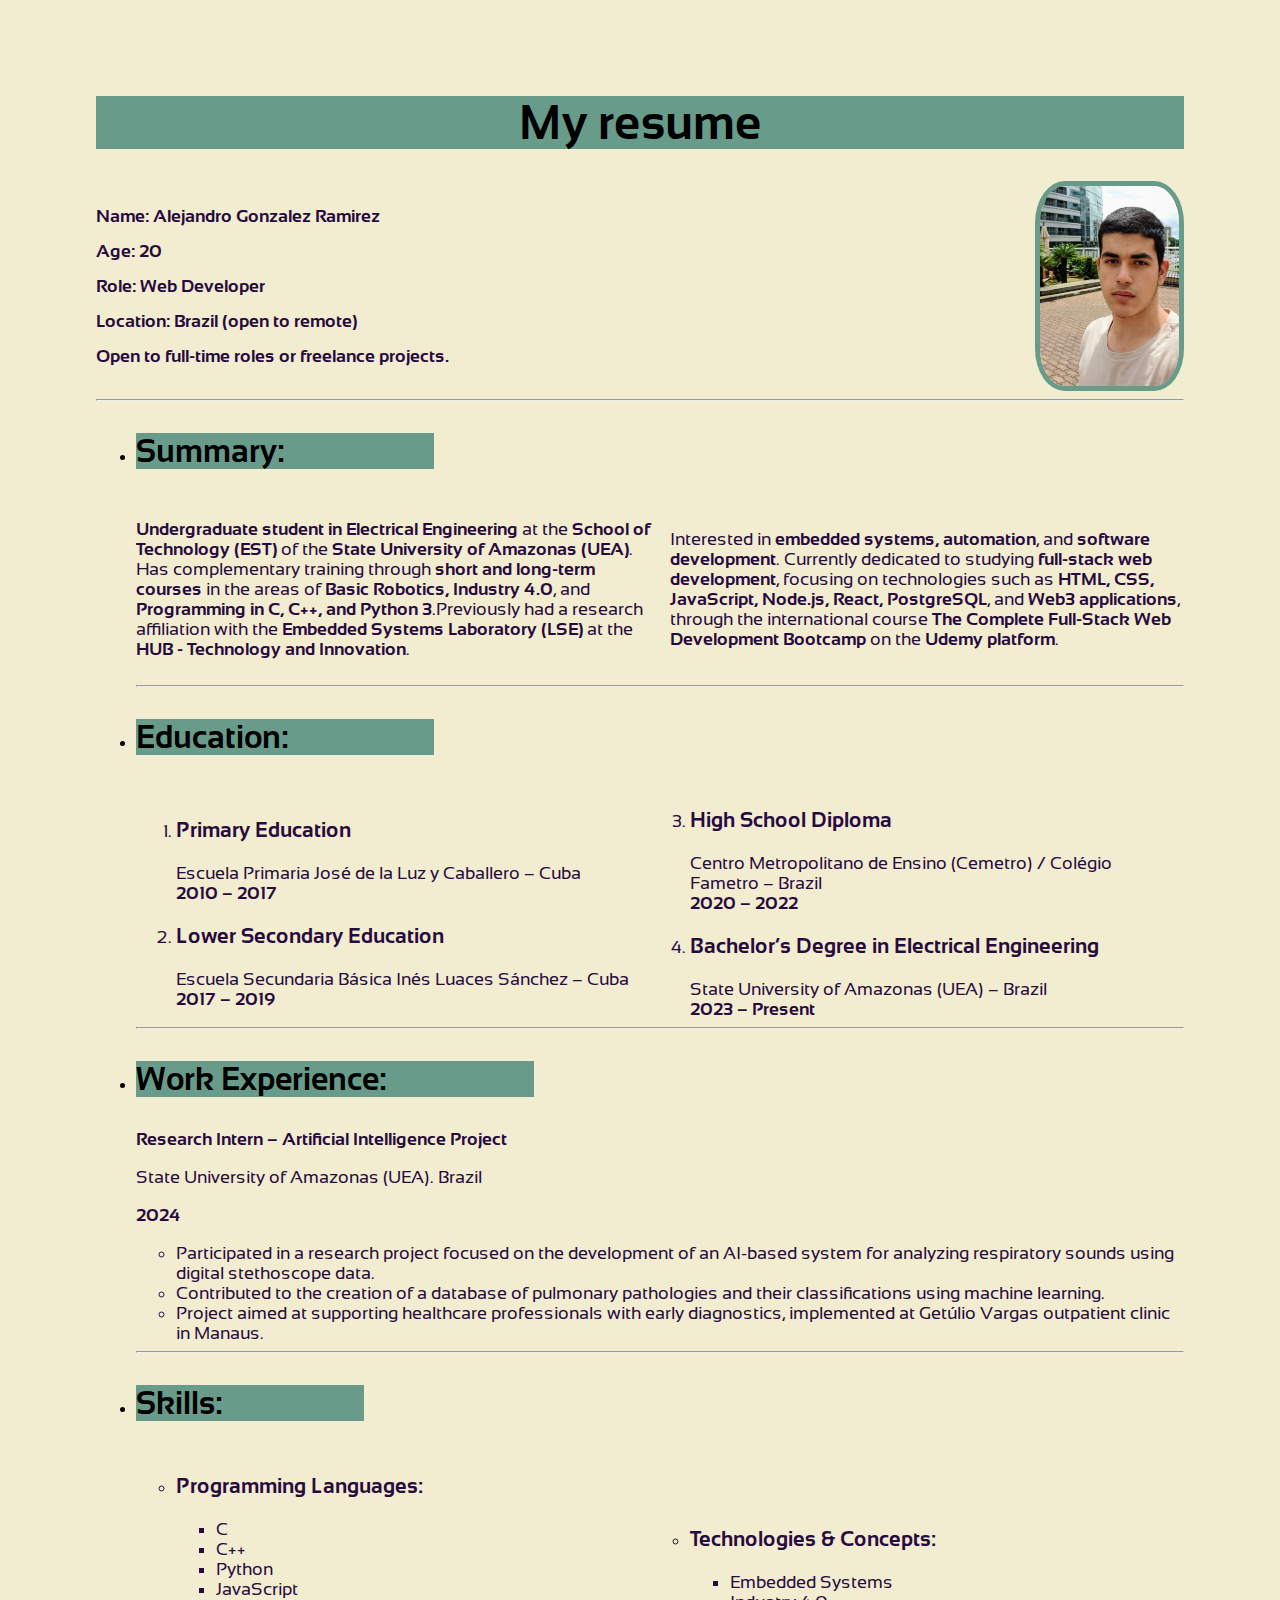
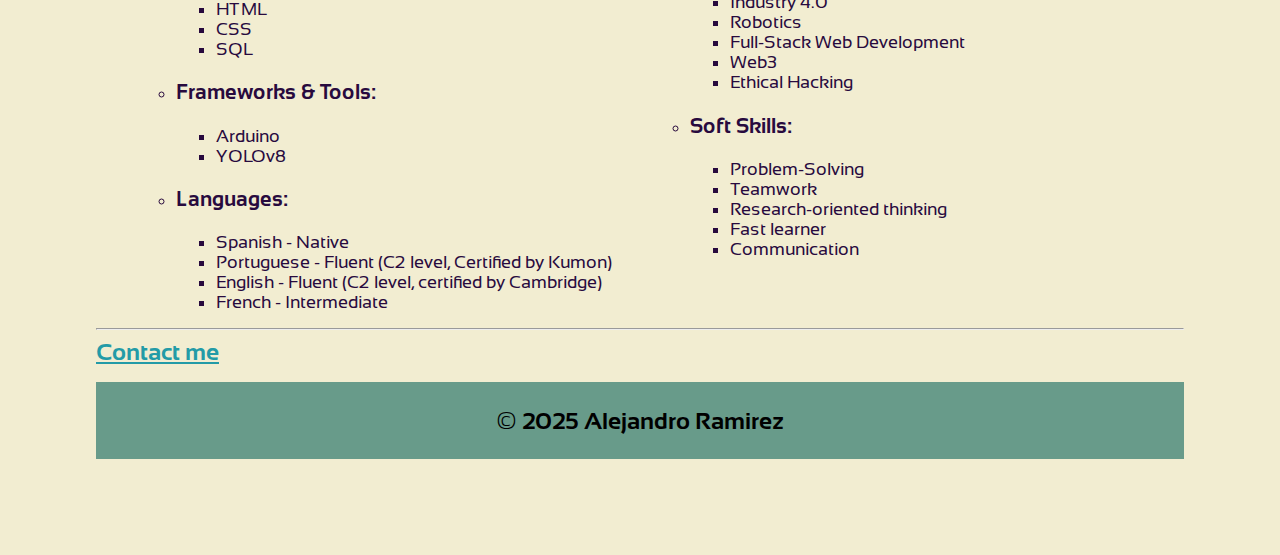
<file: index.html>
<!DOCTYPE html>
<html>
    <head>
        
        <meta charset="UTF-8">
        <meta name="viewport" content="width=device-width, initial-scale=1.0">
        <title>My resume</title>

        <link rel="stylesheet", href="./style.css"/>

        <link rel="preconnect" href="https://fonts.googleapis.com">
        <link rel="preconnect" href="https://fonts.gstatic.com" crossorigin>
        <link href="https://fonts.googleapis.com/css2?family=Sansation:ital,wght@0,300;0,400;0,700;1,300;1,400;1,700&display=swap" rel="stylesheet">
    </head>
    
    <body>
        <h1 id="title">My resume</h1>
        <div class="profile-container">
            <div class="profile-text">
                <h2 class="regular-text">Name: Alejandro Gonzalez Ramirez</h2>
                <h2 class="regular-text">Age: 20</h2>
                <h2 class="regular-text">Role: Web Developer</h2>
                <h2 class="regular-text">Location: Brazil (open to remote)</h2>
                <h2 class="regular-text">Open to full-time roles or freelance projects.</h2>
                
            </div>
            <div class="profile-image">
                <img id="profile-pic" src="./assets/images/me.jpeg" alt="a selfie of me" height="300" />
            </div>
        </div>

            
        <hr />
        <ul>
            <li><p class="head-text" id="summary-text">Summary:</p></li>
            <div class="paragraphs-container">
                <div class="paragraph--1">
                    <p class="regular-text" id="paragraph-1">
                    <b>Undergraduate student in Electrical Engineering</b> at the <b>School of Technology (EST)</b> of the <b>State University of Amazonas (UEA)</b>. 
                    Has complementary training through <b>short and long-term courses</b> in the areas of <b>Basic Robotics, Industry 4.0</b>, and <b>Programming in C, C++, and Python 3</b>.Previously had a research affiliation with the <b>Embedded Systems Laboratory (LSE)</b> at the <b>HUB - Technology and Innovation</b>.
                    </p>
                </div>
                <div class="paragraph--2">
                    <p class="regular-text" id="paragraph-2">
                    Interested in <b>embedded systems, automation</b>, and <b>software development</b>. 
                    Currently dedicated to studying <b>full-stack web development</b>, focusing on technologies such as <b>HTML, CSS, JavaScript, Node.js, React, PostgreSQL</b>, and <b>Web3 applications</b>, through the international course 
                    <b>The Complete Full-Stack Web Development Bootcamp</b> on the <b>Udemy platform</b>. 
                    
                    </p>
                </div>
            </div>
            
            <hr />
            <li>
                <p class="head-text" id="education-text">Education:</p>
                <ol>
                    <div class="education-container">
                        <div class="ed-column-1">
                            <li class="regular-text">
                                <h3 ><b>Primary Education</b></h3> 
                                Escuela Primaria José de la Luz y Caballero – Cuba <br/ >
                                <b>2010 – 2017</b> <br />
                            </li>
                            <li class="regular-text">
                                <h3 ><b>Lower Secondary Education</b></h3> 
                                Escuela Secundaria Básica Inés Luaces Sánchez – Cuba <br/ >
                                <b>2017 – 2019</b> <br />
                            </li>
                        </div>
                        <div class="ed-column-2">
                            <li class="regular-text">
                                <h3 ><b>High School Diploma</b> </h3>
                                Centro Metropolitano de Ensino (Cemetro) / Colégio Fametro – Brazil <br/ >
                                <b>2020 – 2022</b> <br />
                            </li>
                            <li class="regular-text">
                                <h3 ><b>Bachelor’s Degree in Electrical Engineering</b></h3>
                                State University of Amazonas (UEA) – Brazil <br/ >
                                <b>2023 – Present</b> <br />
                            </li>
                        </div>
                    </div>
                </ol>
            </li>
            <hr />
            <li>
                <p class="head-text" id="work-exp-text">Work Experience:</p>
                <h3 class="regular-text">Research Intern – Artificial Intelligence Project</h3>
                <p class="regular-text">State University of Amazonas (UEA). Brazil</p>
                <p class="regular-text"><b>2024</b></p>
                <ul class="regular-text">
                    <li>Participated in a research project focused on the development of an AI-based system for analyzing respiratory sounds using digital stethoscope data.</li>
                    <li>Contributed to the creation of a database of pulmonary pathologies and their classifications using machine learning.</li>
                    <li>Project aimed at supporting healthcare professionals with early diagnostics, implemented at Getúlio Vargas outpatient clinic in Manaus.</li>
                </ul>
            </li>
            <hr />
            <li>
                <p class="head-text" id="skills-text">Skills:</p>
                <ul class="regular-text">
                    <div class="skills-container">
                        <div class="skills-column-1">
                            <li>
                                <h3>Programming Languages:</h3>
                                    <ul>
                                        <li>C</li>
                                        <li>C++</li>
                                        <li>Python</li>
                                        <li>JavaScript</li>
                                        <li>HTML</li>
                                        <li>CSS</li>
                                        <li>SQL</li>
                                    </ul>
                             </li>
                            <li>
                                <h3>Frameworks & Tools:</h3>
                                <ul>
                                    <li>Arduino</li>
                                    <li>YOLOv8</li>
                                </ul>
                            </li>
                            <li>
                                <h3>Languages:</h3>
                                <ul>
                                    <li>Spanish - Native</li>
                                    <li>Portuguese - Fluent (C2 level, Certified by Kumon)</li>
                                    <li>English - Fluent (C2 level, certified by Cambridge)</li>
                                    <li>French - Intermediate</li>
                                </ul>
                            </li>
                        </div>
                        <div class="skills-column-2">
                            <li>
                                <h3>Technologies & Concepts:</h3>
                                <ul>
                                    <li>Embedded Systems</li>
                                    <li>Industry 4.0</li>
                                    <li>Robotics</li>
                                    <li>Full-Stack Web Development</li>
                                    <li>Web3</li>
                                    <li>Ethical Hacking</li>
                                </ul>
                            </li>
                            <li>
                                <h3>Soft Skills:</h3>
                                <ul>
                                    <li>Problem-Solving</li>
                                    <li>Teamwork</li>
                                    <li>Research-oriented thinking</li>
                                    <li>Fast learner</li>
                                    <li>Communication</li>
                                </ul>
                            </li>
                        </div>
                    </div>
                    
                </ul>
            </li>
        </ul>
        <hr />
        
        <a id="contact-me-ht" href="./public/contact.html" target = "_blank">Contact me</a>
        <br /><br />
        <footer>
            <p>© 2025 Alejandro Ramirez</p>
        </footer>
    </body>

</html>
</file>
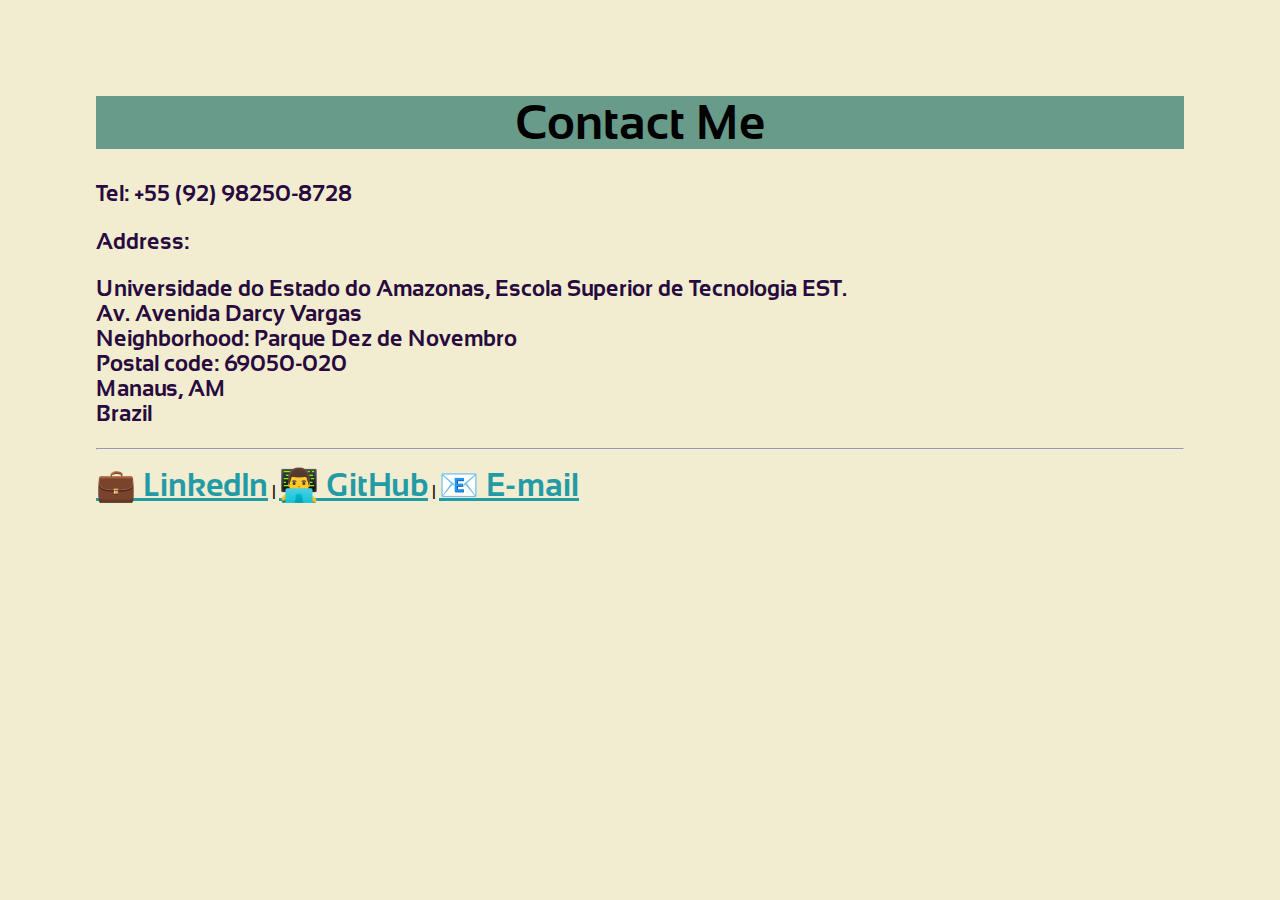
<file: public/contact.html>
<!DOCTYPE html>
<html>
    <head>
        <meta charset="UTF-8">
        <meta name="viewport" content="width=device-width, initial-scale=1.0">
        <title>Contact</title>

        <link rel ="stylesheet" href="./style-contact.css" />

        <link rel="preconnect" href="https://fonts.googleapis.com">
        <link rel="preconnect" href="https://fonts.gstatic.com" crossorigin>
        <link href="https://fonts.googleapis.com/css2?family=Sansation:ital,wght@0,300;0,400;0,700;1,300;1,400;1,700&display=swap" rel="stylesheet">
    </head>
    <body>
        <h1>Contact Me</h1>
        <p class="regular-text">Tel: +55 (92) 98250-8728</p>
        <p class="regular-text">Address:</p>
        <p class="regular-text">
            Universidade do Estado do Amazonas, Escola Superior de Tecnologia EST. <br />
            Av. Avenida Darcy Vargas <br />
            Neighborhood: Parque Dez de Novembro <br />
            Postal code: 69050-020<br />
            Manaus, AM<br />
            Brazil<br />
        </p>
        <hr />
        <p>
            <a href="https://www.linkedin.com/in/alejandro-gonz%C3%A1lez-ram%C3%ADrez-b54aa92a2/" id="link-1">💼 LinkedIn</a>
            <span> | </span>
            <a href="https://github.com/andro-gr" id="link-2">👨‍💻 GitHub</a>
            <span> | </span>
            <a href="https://mail.google.com/mail/?view=cm&to=agr.eng23@uea.edu.br" id="link-3">📧 E-mail</a>
        </p>
    </body>
</html>
</file>
<file: style.css>
.sansation-light {
  font-family: "Sansation", sans-serif;
  font-weight: 300;
  font-style: normal;
}

.sansation-regular {
  font-family: "Sansation", sans-serif;
  font-weight: 400;
  font-style: normal;
}

.sansation-bold {
  font-family: "Sansation", sans-serif;
  font-weight: 700;
  font-style: normal;
}

.sansation-light-italic {
  font-family: "Sansation", sans-serif;
  font-weight: 300;
  font-style: italic;
}

.sansation-regular-italic {
  font-family: "Sansation", sans-serif;
  font-weight: 400;
  font-style: italic;
}

.sansation-bold-italic {
  font-family: "Sansation", sans-serif;
  font-weight: 700;
  font-style: italic;
}

body {
    margin: 6rem;
    background-color: #F2EDD1;
    font-family: "Sansation", sans-serif;
}
.profile-container {
  display: flex;
  justify-content: space-between;
  align-items: center;
  gap: 20px; /* espaço entre colunas */
  flex-wrap: wrap; /* adapta para telas menores */
}

.profile-text {
  flex: 5;
}

.profile-image {
  flex: 0.5;
  display: flex;
  justify-content: center; /* centraliza a imagem na coluna */
}

#profile-pic {
  height: 200px;
  display: block;
  margin-left: auto;
  margin-right: auto;
  border-radius: 20%;
  border: 5px solid #689b8a;
}

#title {
  background-color: #689b8a;
  color: #000000;
  text-align: center;
  font-weight: 900;
  font-size: 3rem;
}

.regular-text {
  color: #280A3E;
  font-size: 18px;
}

.head-text {
  background-color: #689b8a;
  color: #000000;
  margin-right: 750px;
  font-size: 2rem;
  font-weight: 700;
}

#work-exp-text {
  margin-right: 650px;
}

#skills-text {
  margin-right: 820px;
}

footer {
  background-color: #689b8a;
  color: #000000;
  text-align: center;
  position: relative;
  font-size: 1.5rem;
  font-weight: 600;
  padding: 1px;
}

#contact-me-ht {
  font-size: 1.5rem;
  font-weight: 600;
  text-align: center;
  color: #239BA7;
}

#paragraph-1 {
  font-size: 18px;
}

#paragraph-2{
  font-size: 18px;
}

.paragraphs-container {
  display: flex;
  justify-content: space-between;
  align-items: center;
  gap: 20px; /* espaço entre colunas */
  flex-wrap: wrap; /* adapta para telas menores */
}

.paragraph--1 {
  flex:1
}

.paragraph--2 {
  flex:1
}

.education-container {
  display: flex;
  justify-content: space-between;
  align-items: center;
  gap: 20px; /* espaço entre colunas */
  flex-wrap: wrap; /* adapta para telas menores */
}

.ed-column-1 {
  flex: 1;
}

.ed-column-2 {
  flex: 1;
}

.skills-container {
  display: flex;
  justify-content: space-between;
  align-items: center;
  gap: 20px; /* espaço entre colunas */
  flex-wrap: wrap; /* adapta para telas menores */
}

.skills-column-1 {
  flex: 1;
}

.skills-column-2 {
  flex: 1;
}
</file>
<file: public/style-contact.css>
.sansation-light {
  font-family: "Sansation", sans-serif;
  font-weight: 300;
  font-style: normal;
}

.sansation-regular {
  font-family: "Sansation", sans-serif;
  font-weight: 400;
  font-style: normal;
}

.sansation-bold {
  font-family: "Sansation", sans-serif;
  font-weight: 700;
  font-style: normal;
}

.sansation-light-italic {
  font-family: "Sansation", sans-serif;
  font-weight: 300;
  font-style: italic;
}

.sansation-regular-italic {
  font-family: "Sansation", sans-serif;
  font-weight: 400;
  font-style: italic;
}

.sansation-bold-italic {
  font-family: "Sansation", sans-serif;
  font-weight: 700;
  font-style: italic;
}

body {
    margin: 6rem;
    background-color: #F2EDD1;
    font-family: "Sansation", sans-serif;
}

h1 {
    background-color: #689b8a;
    color: #000000;
    text-align: center;
    font-weight: 900;
    font-size: 3rem;
}

.regular-text {
    color: #280A3E;
    font-size: 1.4rem;
    font-weight: 600;

}

#link-1, #link-2, #link-3 {
    color: #239BA7; 
    font-size: 2rem;
    font-weight: 600;
    text-align: center;
}
</file>
